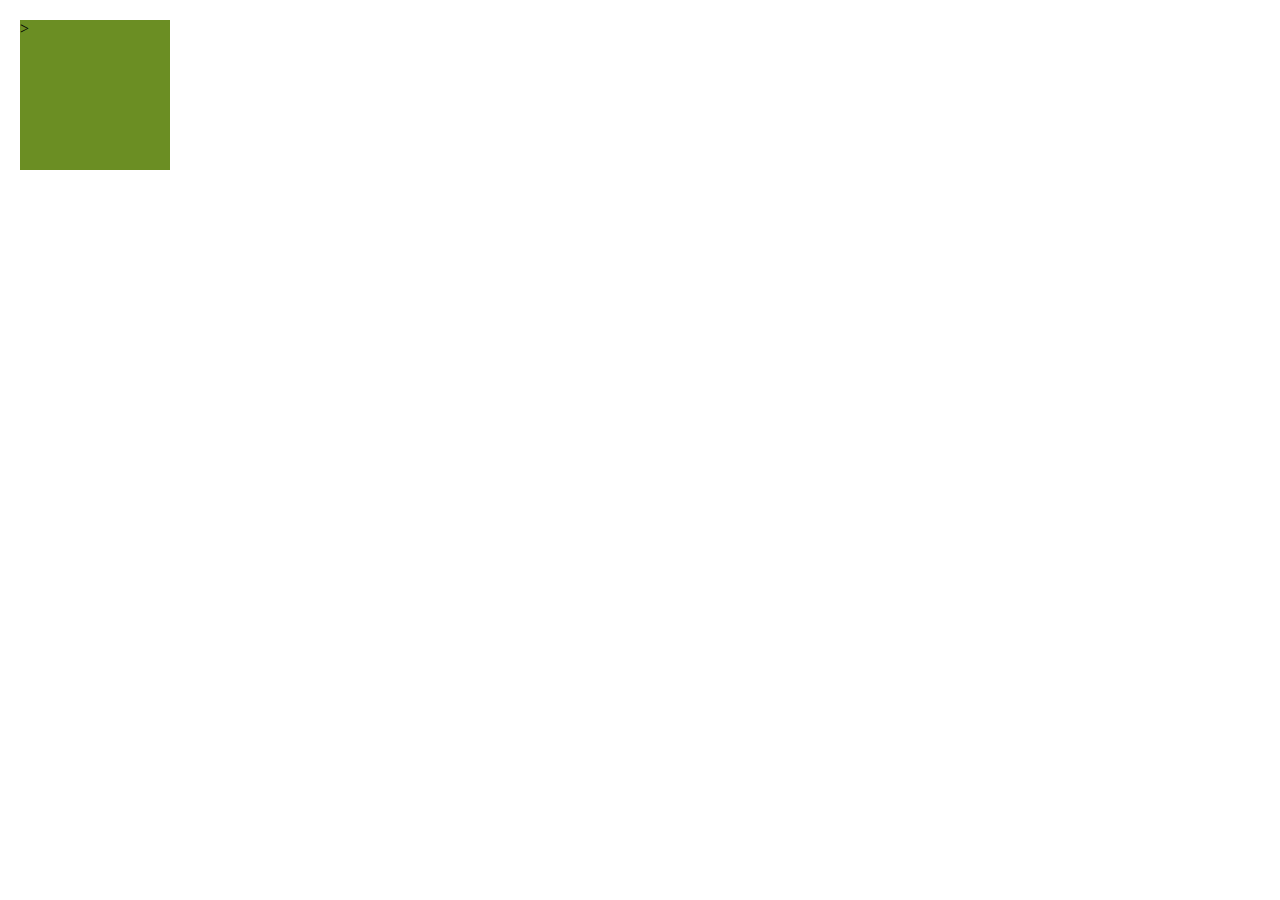
<file: index.html>
<!DOCTYPE html>
<html lang="en">
<head>
    <meta charset="UTF-8">
    <meta name="viewport" content="width=device-width, initial-scale=1.0">
    <title>Document</title>
</head>
<body>
    <div class="satu"  style="position: absolute; width: 150px; height: 150px; 
    background-color: #6B8E23; top: 20px; left: 20px;">>

    </div>
</body>
</html>
</file>
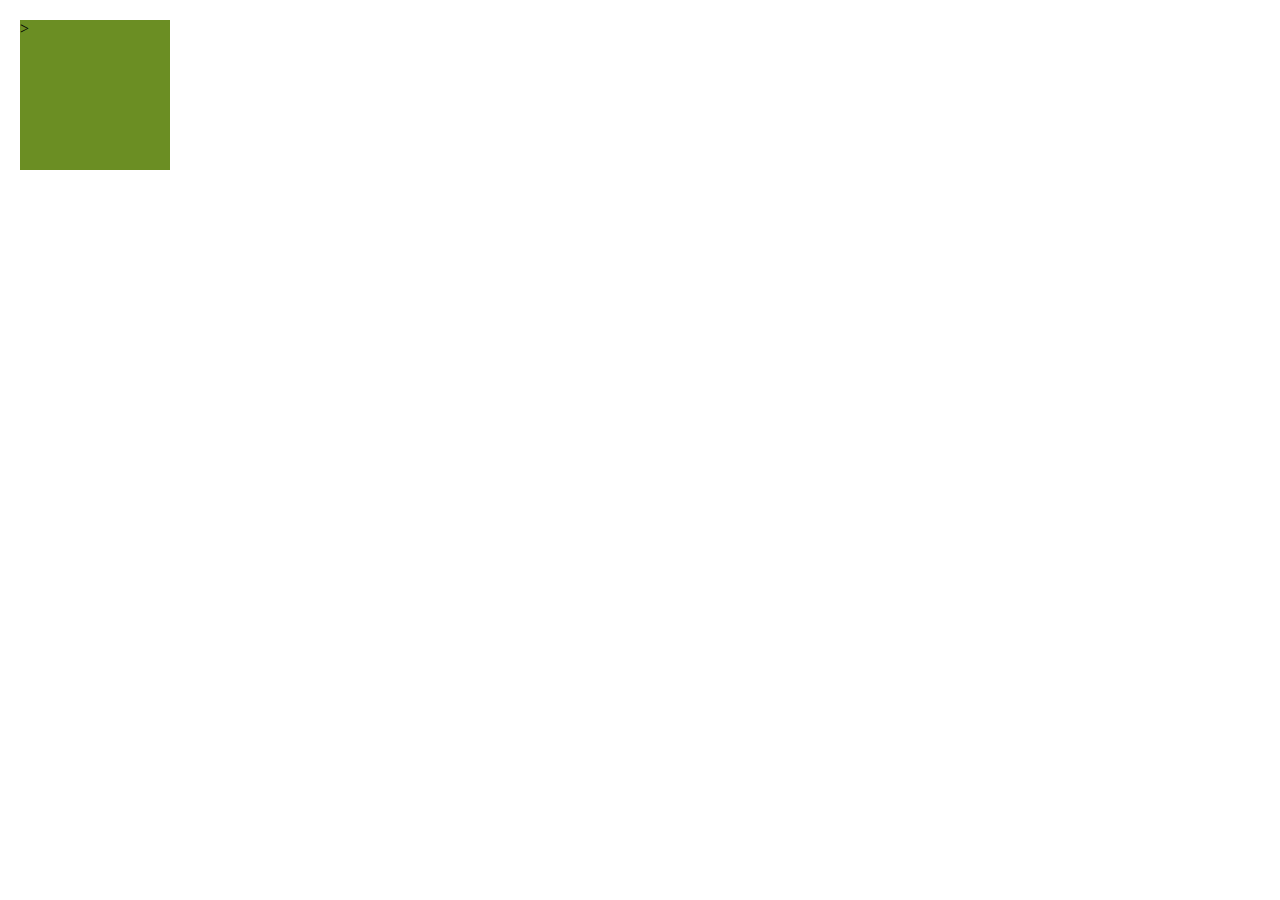
<file: UTS.html>
<!DOCTYPE html>
<html lang="en">
<head>
    <meta charset="UTF-8">
    <meta name="viewport" content="width=device-width, initial-scale=1.0">
    <title>Document</title>
</head>
<body>
    <div class="satu"  style="position: absolute; width: 150px; height: 150px; 
    background-color: #6B8E23; top: 20px; left: 20px;">>

    </div>
</body>
</html>
</file>
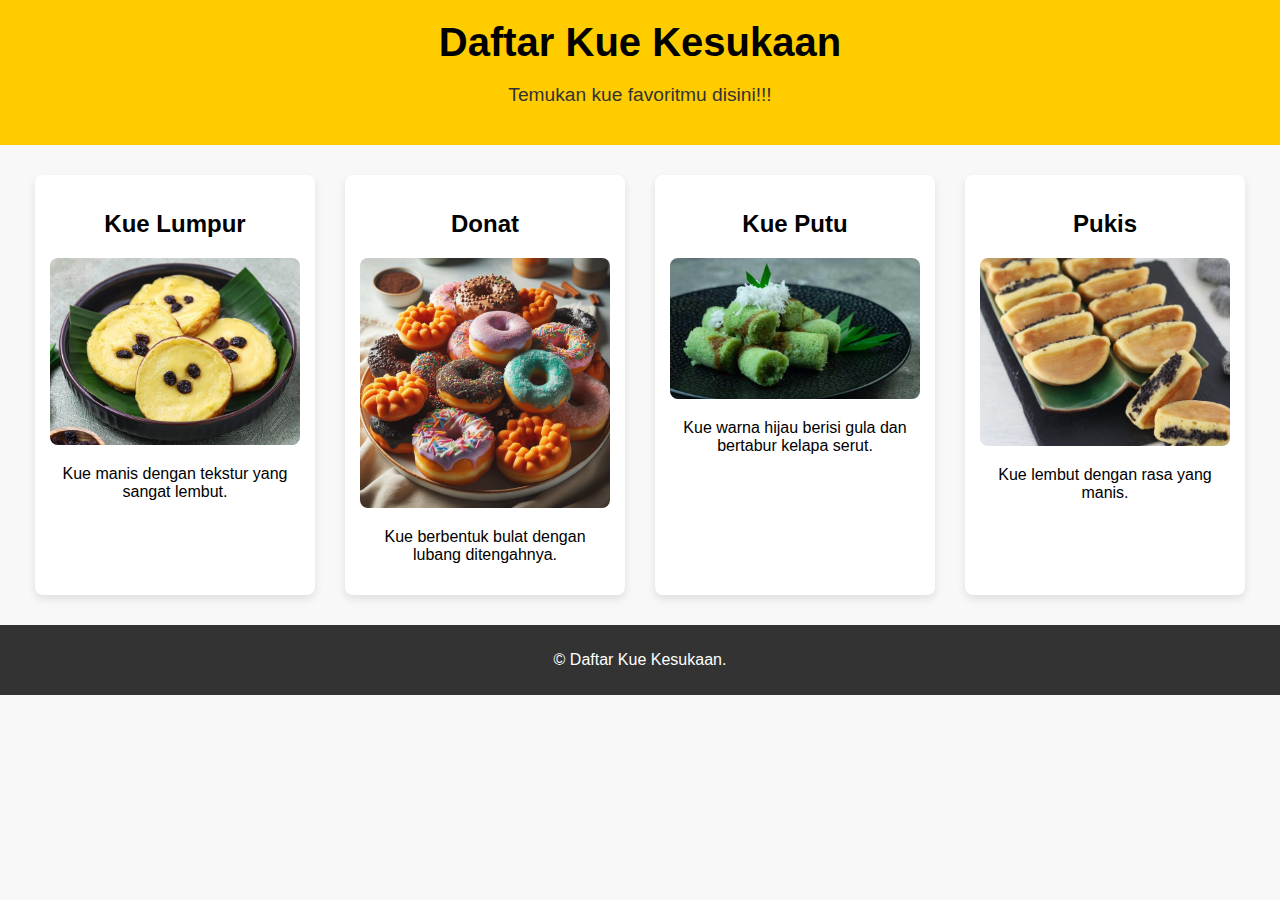
<file: UTS2.html>
<!DOCTYPE html>
<html lang="en">
<head>
    <meta charset="UTF-8">
    <meta name="viewport" content="width=device-width, initial-scale=1.0">
    <title>Document</title>
    <link rel="stylesheet" href="UTS2.css">
</head>
<body>
    <header>
        <h1>Daftar Kue Kesukaan</h1>
        <p>Temukan kue favoritmu disini!!!</p>
    </header>

    <main>
        <section class="cake-list">
            <article class="cake-item">
                <h2>Kue Lumpur</h2>
                <img src="kuelumpur.jpeg" alt="Kue Lumpur">
                <p>Kue manis dengan tekstur yang sangat lembut.</p>
            </article>
            <article class="cake-item">
                <h2>Donat</h2>
                <img src="donat.jpg" alt="Donat">
                <p>Kue berbentuk bulat dengan lubang ditengahnya.</p>
            </article>
            <article class="cake-item">
                <h2>Kue Putu</h2>
                <img src="putu.jpg" alt="Kue Putu">
                <p>Kue warna hijau berisi gula dan bertabur kelapa serut.</p>
            </article>
            <article class="cake-item">
                <h2>Pukis</h2>
                <img src="pukis.jpeg" alt="Pukis">
                <p>Kue lembut dengan rasa yang manis.</p>
            </article>
        </section>
    </main>

    <footer>
        <p>&copy; Daftar Kue Kesukaan.</p>
    </footer>
</body>
</html>
</file>
<file: UTS2.css>
body {
    font-family: Arial, sans-serif;
    margin: 0;
    padding: 0;
    background-color: #f8f8f8;
}

header {
    background-color: #ffcc00;
    text-align: center;
    padding: 20px 0;
}

header h1 {
    margin: 0;
    font-size: 2.5em;
}

header p {
    font-size: 1.2em;
    color: #333;
}

main {
    padding: 20px;
}

.cake-list {
    display: flex;
    flex-wrap: wrap;
    justify-content: space-around;
}

.cake-item {
    background-color: #fff;
    border-radius: 8px;
    box-shadow: 0 4px 8px rgba(0, 0, 0, 0.1);
    margin: 10px;
    padding: 15px;
    text-align: center;
    width: 250px;
}

.cake-item img {
    max-width: 100%;
    border-radius: 8px;
}

footer {
    text-align: center;
    padding: 10px 0;
    background-color: #333;
    color: #fff;
    position: relative;
    bottom: 0;
    width: 100%;
}
</file>
